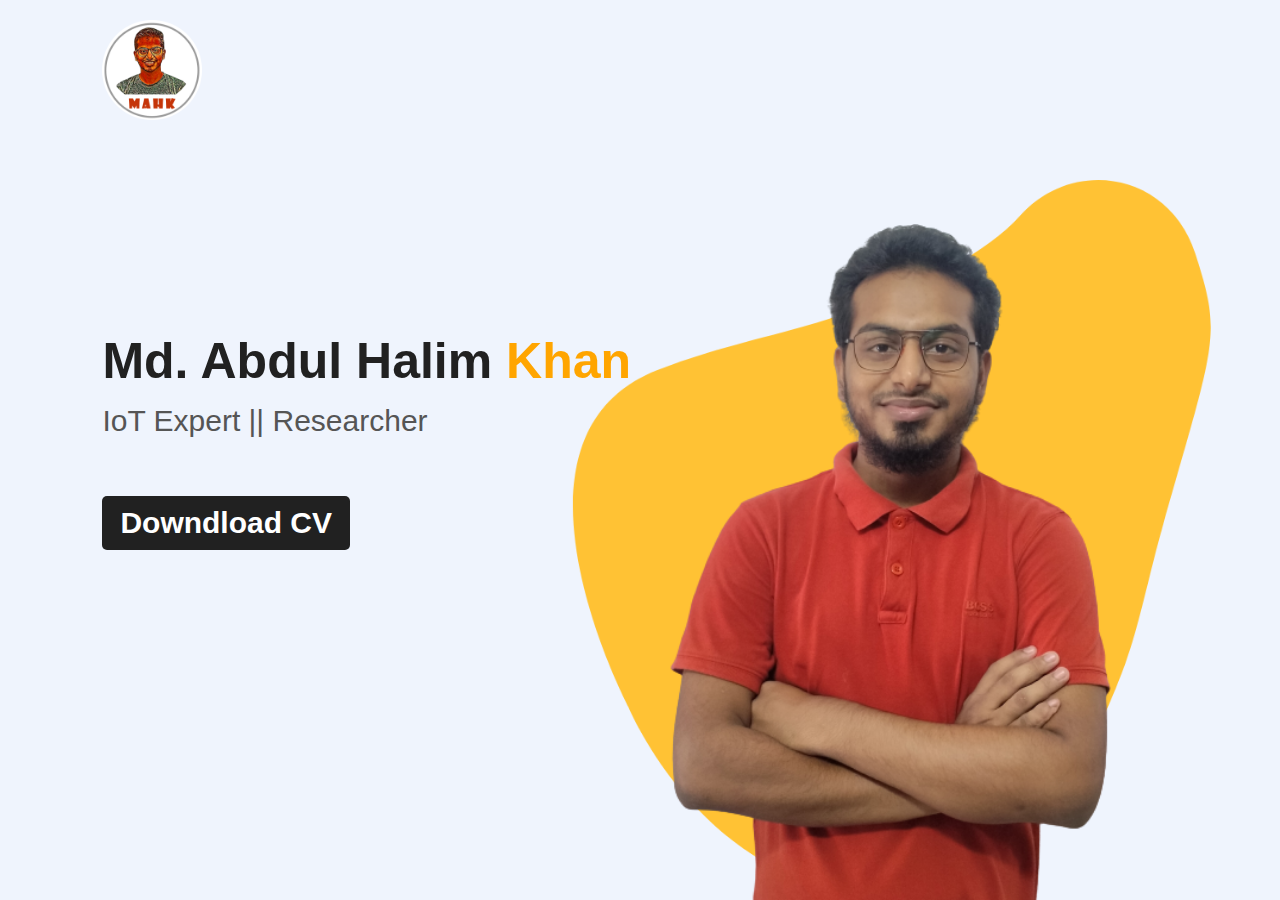
<file: index.html>
<!DOCTYPE html>
<html lang="en">
<head>
    <meta charset="UTF-8">
    <meta http-equiv="X-UA-Compatible" content="IE=edge">
    <meta name="viewport" content="width=device-width, initial-scale=1.0">
    <title class="ti">MAHK</title>
    <link rel="icon" href="images/logo2.png" type="image/gif/png">
    <link rel="stylesheet" href="styles.css">
    <link rel="stylesheet" href="https://cdnjs.cloudflare.com/ajax/libs/font-awesome/6.0.0-beta2/css/all.min.css" integrity="sha512-YWzhKL2whUzgiheMoBFwW8CKV4qpHQAEuvilg9FAn5VJUDwKZZxkJNuGM4XkWuk94WCrrwslk8yWNGmY1EduTA==" crossorigin="anonymous" referrerpolicy="no-referrer" />
</head>
<body>
    <div class="hero">
        <nav>
            <img src="images/logo2.png" class="logo">
            <ul>
                <li><a href="https://www.facebook.com/mahkngn.bd" class="social1"><i class="fa-brands fa-facebook-f"></i></a></li>
                <li><a href="https://wa.me/01793363974" class="social2"><i class="fa-brands fa-whatsapp" ></i></a></li>
                <li><a href="https://www.instagram.com/mahk_ngn/" class="social3"><i class="fab fa-instagram"></i></a></li>
                <li><a href="https://www.linkedin.com/in/mahkngn/" class="social4"><i class="fa-brands fa-linkedin"></i></a></li>
                <li><a href="https://github.com/AbdulHalimKhan" class="social5"> <i class="fa-brands fa-github"></i></a></li>
            </ul>
        </nav>
        <div class="detel">
            <h1>Md. Abdul Halim <span>Khan</span></h1>
            <p>IoT Expert || Researcher </p>
            <br>
            <a href="https://drive.google.com/file/d/1JYMGSKuGQgf19rSIN1ZNR-9CoCs7UOsI/view?usp=sharing">Downdload CV</a>
        </div>
        <div class="images">
            <img src="images/shape.png" class="shape">
            <img src="images/my2.png" class="girl">
        </div>

        </body>
</html>
</file>
<file: styles.css>
*{
    margin: 0;
    padding: 0;
    font-family: sans-serif;
}

.hero{
    position: relative;
    width: 100%;
    height: 100vh;
    background: #eff4fd;
    position: relative;
    font-size: 30px;

}

nav{
    display: flex;
    width: 84%;
    margin: auto;
    padding: 20px 0;
    align-items: center;
    justify-content: space-between;
}

.logo{
    width: 100px;
    cursor: pointer;
}

nav ul li {
    display: inline-block;
    list-style: none;
    margin: 10px 20px;
}

nav ul li a{
    text-decoration: none;
    color: #000;
    font-weight: bold;
}

nav ul li a:hover{
    color: rgb(157, 226, 54);
}

.detel{
    margin-left: 8%;
    margin-top: 15%;
}

.detel h1{
    font-size: 50px;
    color: #212121;
    margin-bottom: 20px;
}

span{
    color: orange;
    
}

.detel p{
    color: #555;
    line-height: 22px;
}

.detel a{
    background: #212121;
    padding: 10px 18px;
    text-decoration: none;
    font-weight: bold;
    color: #fff;
    display: inline-block;
    margin: 30px 0;
    border-radius: 5px;
}

.images{
    width: 45%;
    height: 80%;
    position: absolute;
    bottom: 0;
    right: 100px;
}

.images img{
    height: 100%;
    position: absolute;
    left: 50%;
    bottom: 0;
    transform: translateX(-50%);
    transition: bottom 1s, left 1s;
}

.images:hover .shape{
    bottom: 40px;
}

.images:hover .girl{
    left: 45%;
}

.social{
    margin-left: 8%;
    margin-top: 100px;
}

.social a{
    font-size: 30px;
    color: #212121;
    margin-right: 20px;
}



.social1:hover{
    color: rgb(41, 102, 131);
}
.social2:hover{
    color: rgb(24, 111, 24);
}
.social3:hover{
    color: rgb(170, 79, 156);
}
.social4:hover{
    color: rgb(44, 34, 183);
}
.detel a:hover{
    background: green;
}
.ti{
    font-family: "cursive";
}
</file>
